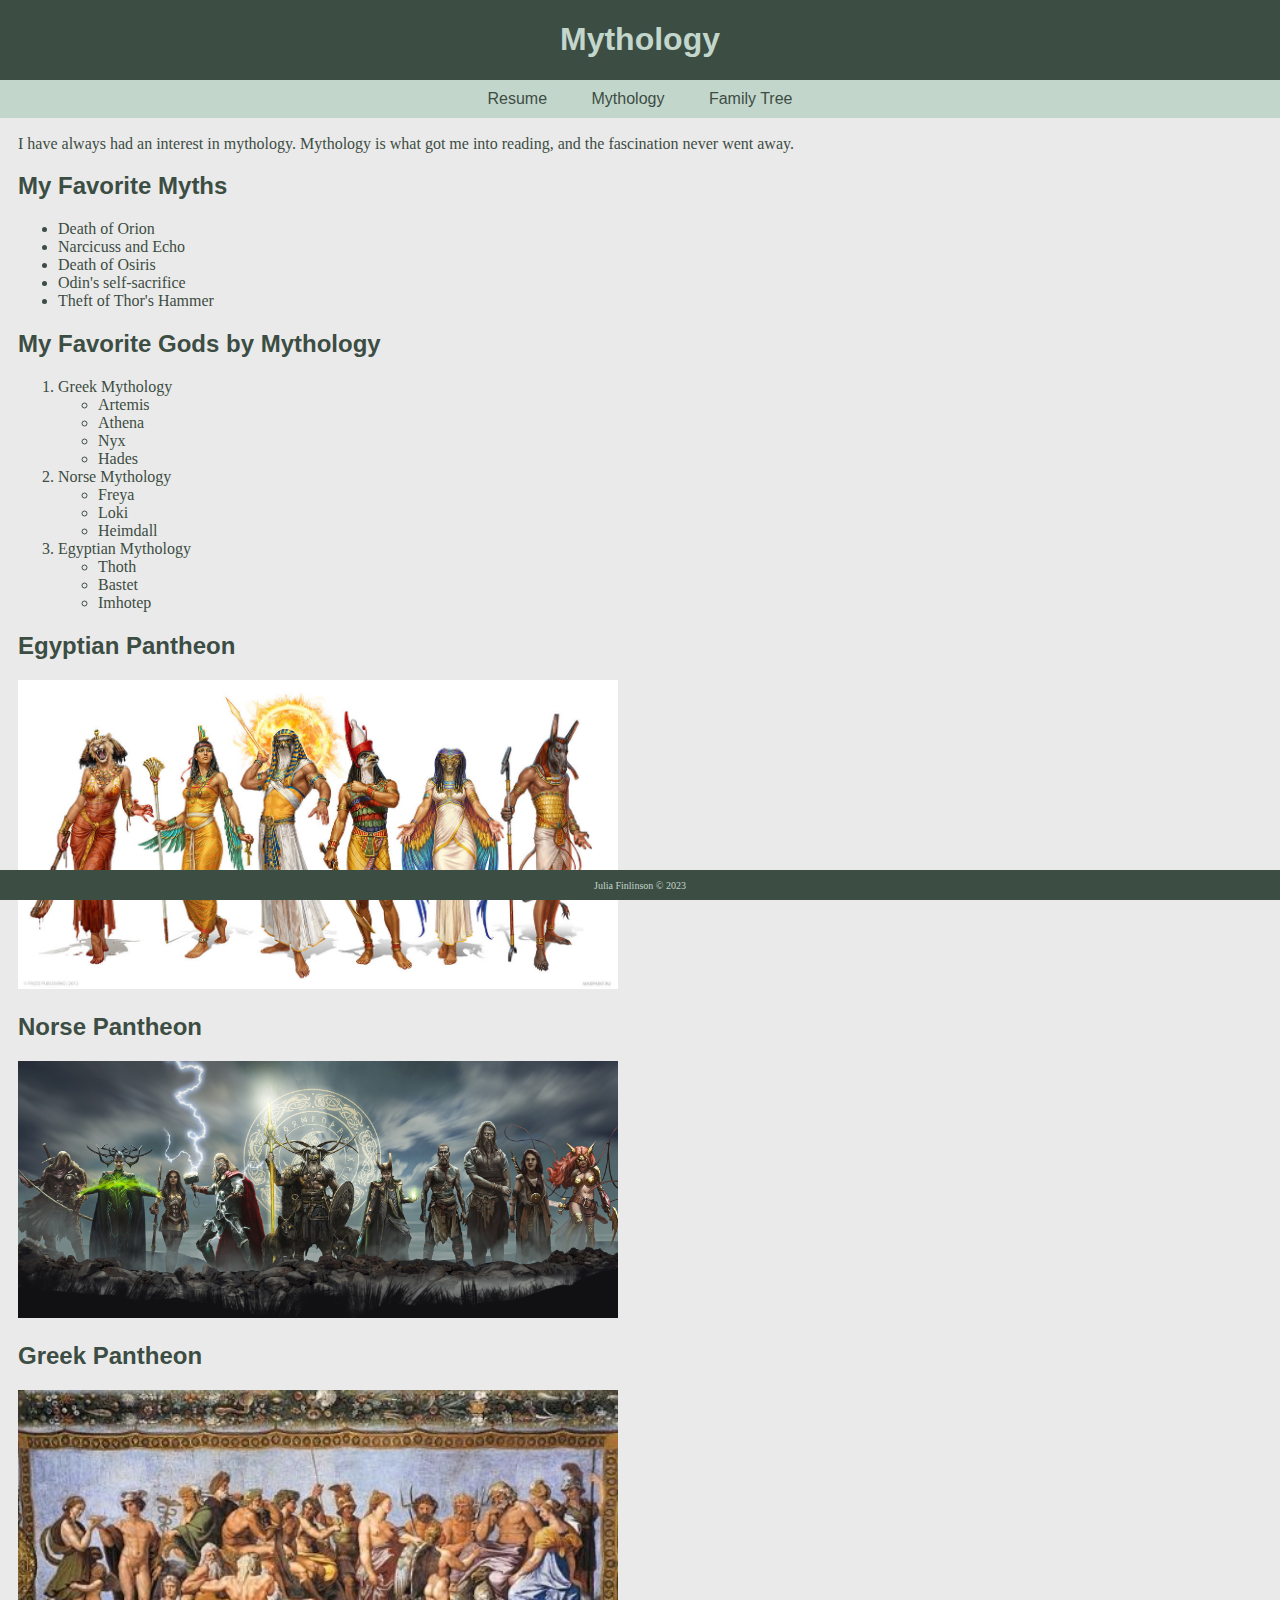
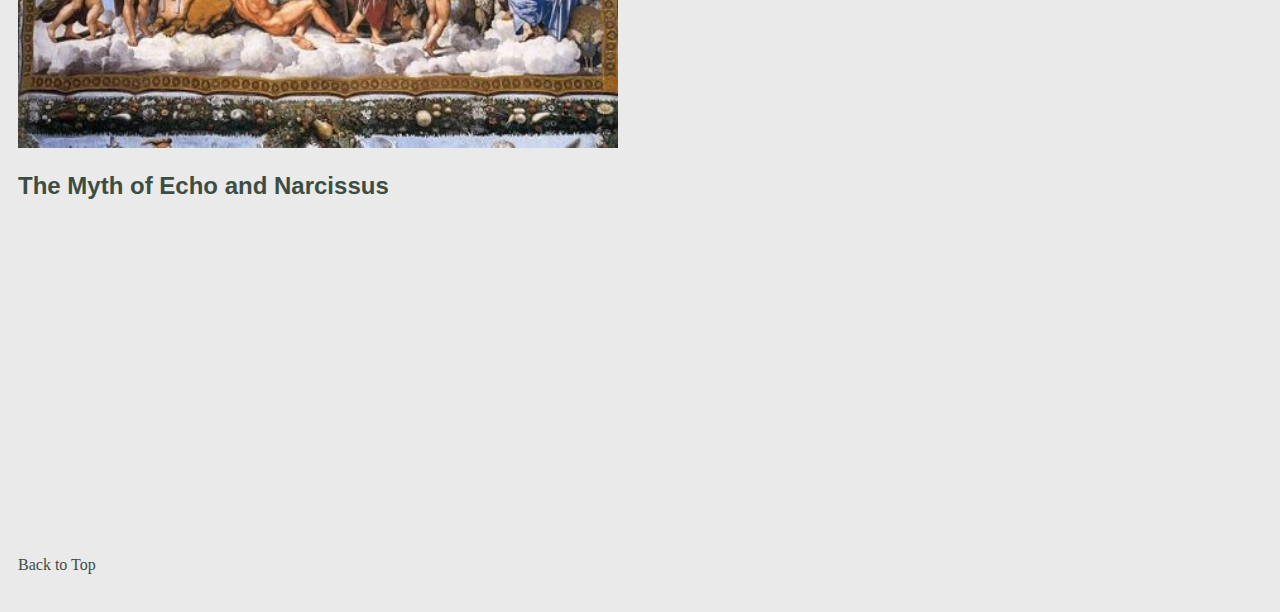
<file: scratch/misc.html>
<!DOCTYPE html>
<html lang="en">
<head>
    <meta charset="UTF-8">
    <meta http-equiv="X-UA-Compatible" content="IE=edge">
    <meta name="viewport" content="width=device-width, initial-scale=1.0">
    <link rel="icon" type="image/x-icon" href="./images/square-apollo.png"/>
    <link rel="stylesheet" type="text/css" href="./css/miscStyles.css">
    <title>Mythology</title>
</head>
<body>
    <!--3 divs-->
    <div class="header">
        <h1 id="top">Mythology</h1>
        <!--link to resume page-->
        <nav>
            <a href="../index.html" target="_blank">Resume</a>
            <a href="#">Mythology</a>
            <a href="./html/familyTree.html" target="_blank">Family Tree</a>
        </nav>
    </div>
    <div class="body">
        <div class="text">
            <P>I have always had an interest in mythology. Mythology is what got me into reading, and the fascination never went away.</P>
            <h2>My Favorite Myths</h2>
            <ul>
                <li>Death of Orion</li>
                <li id="liEcho">
                    <a href="#echoVideo">Narcicuss and Echo</a>
                </li>
                <li>Death of Osiris</li>
                <li>Odin's self-sacrifice</li>
                <li>Theft of Thor's Hammer</li>
            </ul>
            <h2>My Favorite Gods by Mythology</h2>
            <!--unordered list in ordered list-->
            <ol>
                <li>Greek Mythology
                    <ul>
                        <li>Artemis</li>
                        <li>Athena</li>
                        <li>Nyx</li>
                        <li>Hades</li>
                    </ul>
                </li>
                <li>Norse Mythology
                    <ul>
                        <li>Freya</li>
                        <li>Loki</li>
                        <li>Heimdall</li>
                    </ul>
                </li>
                <li>Egyptian Mythology
                    <ul>
                        <li>Thoth</li>
                        <li>Bastet</li>
                        <li>Imhotep</li>
                    </ul>
                  </li>
            </ol>
            <!--Image-->
            <h2>Egyptian Pantheon</h2>
            <img src="./images/egyptGods.jpg" alt="Egyptian Gods"> 
            <h2>Norse Pantheon</h2>
            <img src="./images/raktim-asguard-gods-banner-6k.jpg" alt="Norse gods">
            <h2>Greek Pantheon</h2>
            <img src="./images/greek Gods.jpg" alt="Loggia di Psiche">
            <!--YouTube Video-->
            <h2>The Myth of Echo and Narcissus</h2>
            <iframe width="560" height="315" id="echoVideo" src="https://www.youtube.com/embed/faCdZChbnu8" title="YouTube video player" frameborder="0" allow="accelerometer; autoplay; clipboard-write; encrypted-media; gyroscope; picture-in-picture; web-share" allowfullscreen></iframe>
            <!--on psge anchor-->
            <br>
            <br>
            <a id="btt" href="#top">Back to Top</a>
            <br>
            <br>
            
        </div>
    </div>
    <div class="footer">
        <p>Julia Finlinson &copy 2023</p>
    </div>
</body>
</html>
</file>
<file: scratch/css/miscStyles.css>
body{
    font-family:'Times New Roman', Times, serif;
    background-color: rgb(235, 234, 234);
}

.header{
    background-color: #3c4d43;
    height: 100;
    left: 0;
    top: 0;
    right: 0;
    position: absolute;
    text-align: center;
    font-family: 'Gill Sans', 'Gill Sans MT', Calibri, 'Trebuchet MS', sans-serif;
}

nav{
    background-color: #c3d6cc;
    padding: 10px;
    overflow:hidden;
}

nav a{
    text-decoration: none;
    color: #3c4d43;
    padding: 10px 20px;
}

nav a:hover{background-color: #dae8e1;}

#top{color: #c3d6cc;}

.body{
    background-color: rgb(235, 234, 234);
    position:relative;
    left: 0px;
    right: 0px;
    top: 110.5px;
    padding-bottom: 20px;
    overflow: auto;
}

.text{
    margin-left: 10px;
}

.footer{
    background-color: #3c4d43;
    position: fixed;
    bottom: 0px;
    left: 0px;
    right: 0px;
    height: 30px;
    text-align: center;
}

.footer p{
    color: #c3d6cc;
    font-size: 10px
}

h2{
    color: #3c4d43;
    font-family: 'Gill Sans', 'Gill Sans MT', Calibri, 'Trebuchet MS', sans-serif;
}

li{color: #3c4d43;}

p{color: #3c4d43;}

a{
    color: #3c4d43;
    text-decoration: none;
}

li a:hover{text-decoration: underline}

img{
    width: 600px;
    max-width: 90%;
}



#btt:hover{text-decoration: underline;}

#lineage{color: #c3d6cc;}

.tableauPlaceholder{
    text-align: center;
    margin-left: 2.5%;
    margin-right: 2.5%;
}
</file>
